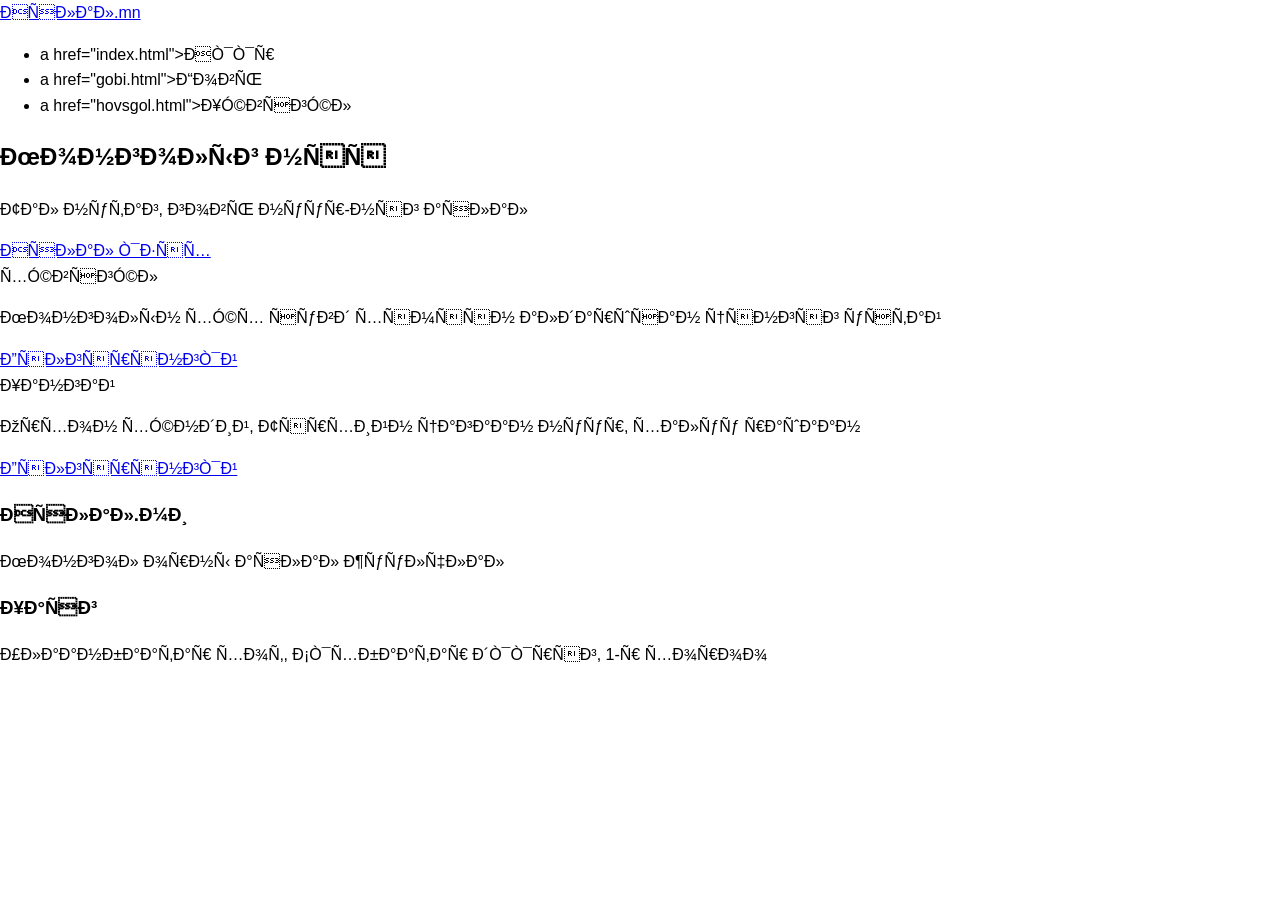
<file: CSS2/index.html>
<doctype html>
    <html lang="mn" <head>
    <meta charset="utf 8">
    <meta name="viewport" content="width=device-width" , intial-scale="1.0">
    <title>Aylal.mn-Монголыг нээ</title>
    <link rel="stylesheet" href="style.css" 
</head>
<body>
    <header class="header">
        <a class="container" href="index.html">Аялал.mn</a>
        <nav>
            <ul class="nav__list">
                <li>a href="index.html">Нүүр<a</li>
                <li>a href="gobi.html">Говь<a</li>
                <li>a href="hovsgol.html">Хөвсгөл<a</li>
            </ul>
        </nav>
            
    </header>
    <main>
        <section class="hero">
            <h1>Монголыг нээ</h1>
            <p>Тал нутаг, говь нуур-нэг аялал</p>
            <a class="btn" href="#tours">Аялал үзэх</a>
        </section>
        <selection class="tours" id="tours">
            <article class="features" id="tours"
            <h2>хөвсгөл</h2>
            <p>Монголын хөх сувд хэмээн алдаршсан цэнгэг устай</p>
            <a class="btn" href="hovsgol.html">Дэлгэрэнгүй</a>
        </article>
        <article class="feature"
        <h2>Хангай</h2>
        <p>Орхон хөндий, Тэрхийн цагаан нуур, халуу рашаан</p>
        <a class="btn" href="#">Дэлгэрэнгүй</a>
        </article>
        </selection>
           
    </main>
<footer class="site-footer">
    <div class="footer-col">
        <h3>Аялал.ми</h3>
        <p>Монгол орны аялал жуулчлал</p>

    </div class>
    <div class="footer-col">
        <h3>Хаяг</h3>
        <p>Улаанбаатар хот, Сүхбаатар дүүрэг, 1-р хороо</p>
</footer>
    </html>
</file>
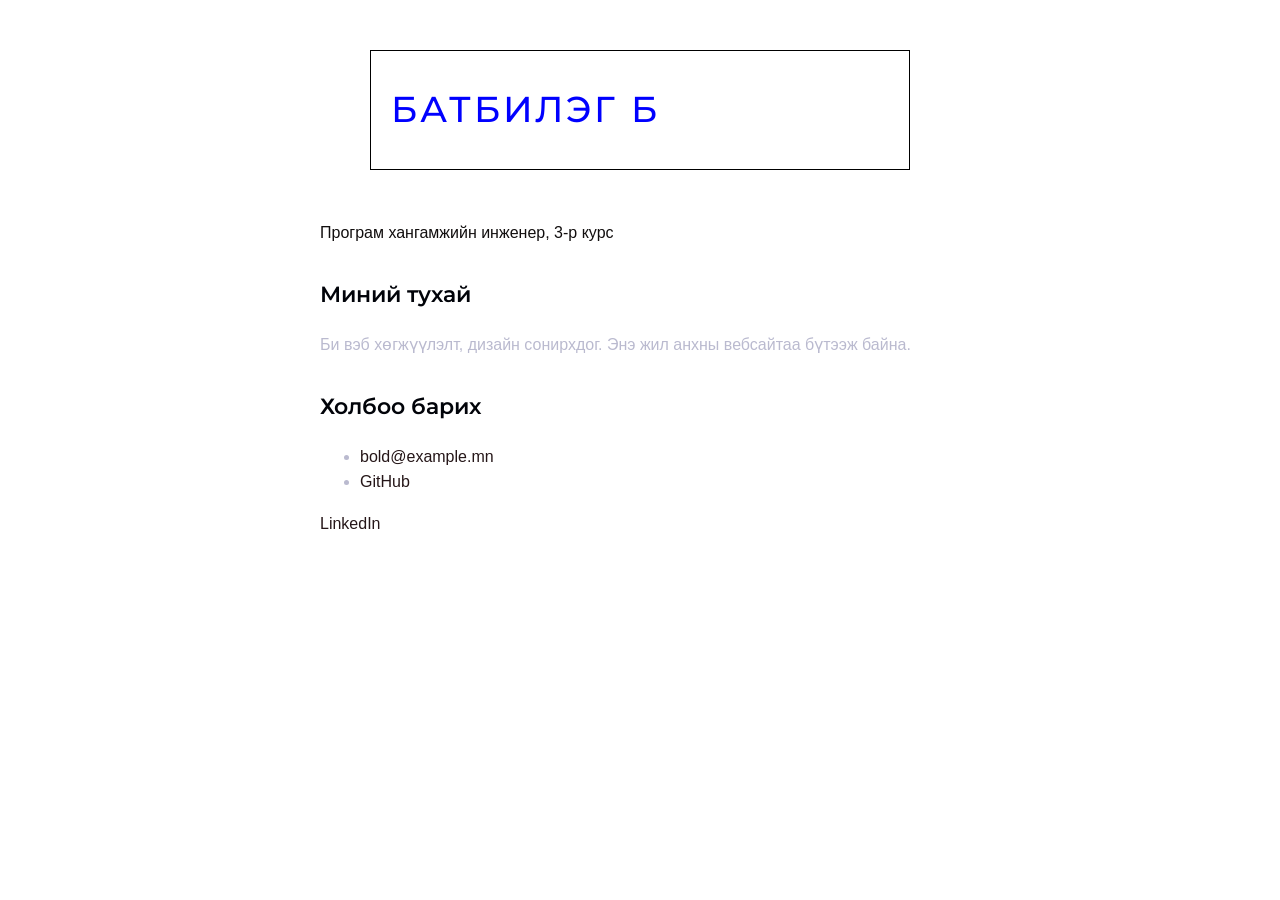
<file: CSS-1/01-neriin-huudas/index.html>
<!DOCTYPE html>
<html lang="mn">
<head>
  <meta charset="UTF-8">
  <meta name="viewport" content="width=device-width, initial-scale=1.0">
  <title>Бат-Эрдэнэ Болд — Нэрийн хуудас</title>
  <link rel="preconnect" href="https://fonts.googleapis.com">
  <link rel="preconnect" href="https://fonts.gstatic.com" crossorigin>
  <link href="https://fonts.googleapis.com/css2?family=Montserrat:wght@600;800&display=swap" rel="stylesheet">
  <link rel="stylesheet" href="style.css">
</head>
<body>
  <header>
    <h1 style="color: blue; border: 1px solid black; padding: 30px 20px; margin: 50px;">Батбилэг Б</h1>
    <p class="role">Програм хангамжийн инженер, 3-р курс</p>
  </header>
  <main>
    <h2>Миний тухай</h2>
    <p>Би вэб хөгжүүлэлт, дизайн сонирхдог. Энэ жил
       анхны вебсайтаа бүтээж байна.</p>
    <h2>Холбоо барих</h2>
    <ul>
      <li><a href="mailto:bold@example.mn">bold@example.mn</a></li>
      <li><a href="https://github.com">GitHub</a></li>
    </ul>
    <p> 
      <a href="https://www.linkedin.com">LinkedIn</a>
    </p>
  </main>
</body>
</html>
</file>
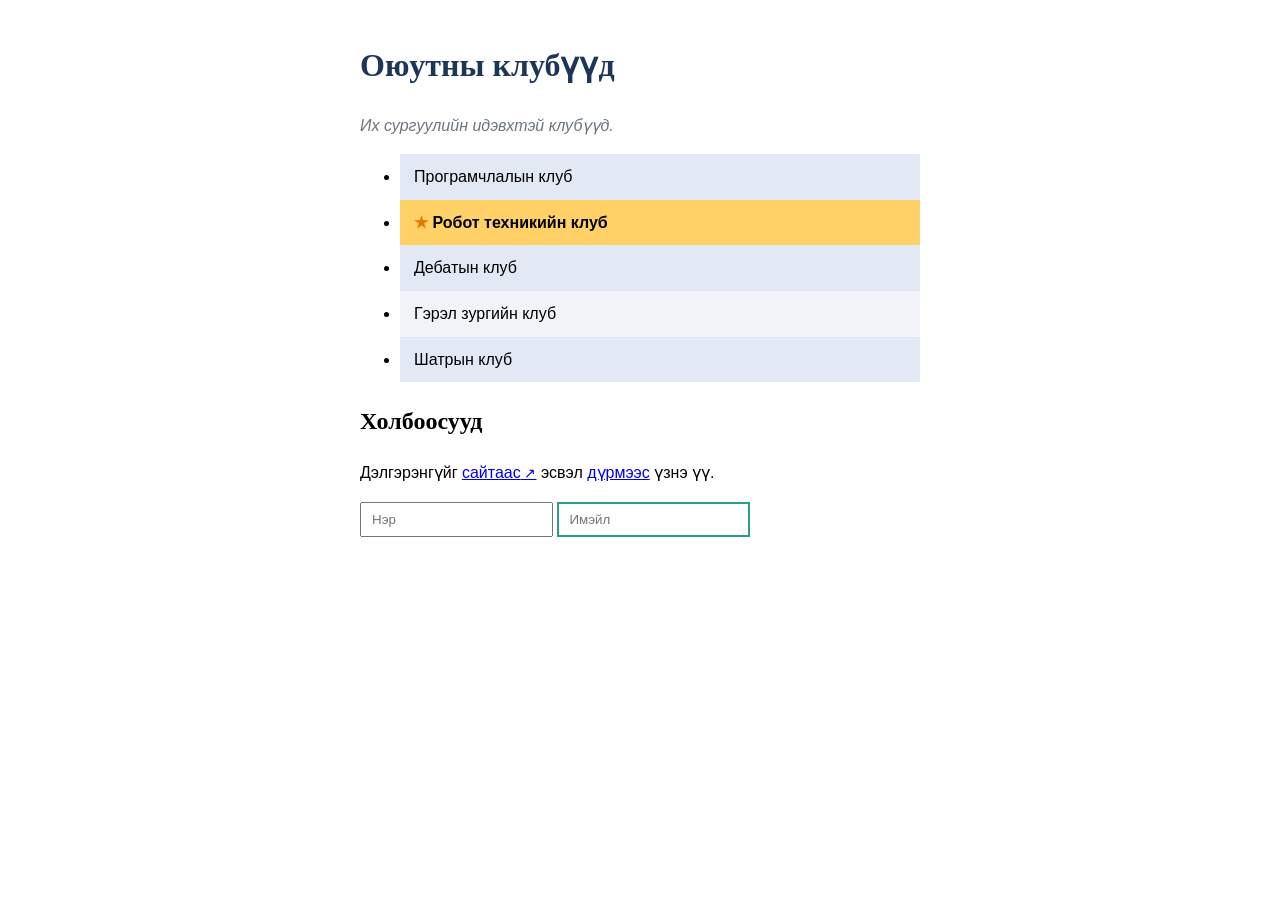
<file: CSS-1/02-klub/index.html>
<!DOCTYPE html>
<html lang="mn">
<head>
  <meta charset="UTF-8">
  <meta name="viewport" content="width=device-width, initial-scale=1.0">
  <title>Оюутны клубүүд</title>
  <link rel="stylesheet" href="style.css">
</head>
<body>
  <h1 id="title">Оюутны клубүүд</h1>
  <p class="intro">Их сургуулийн идэвхтэй клубүүд.</p>
  <ul class="clubs">
    <li>Програмчлалын клуб</li>
    <li class="featured">Робот техникийн клуб</li>
    <li>Дебатын клуб</li>
    <li>Гэрэл зургийн клуб</li>
    <li>Шатрын клуб</li>
  </ul>
  <h2>Холбоосууд</h2>
  <p>Дэлгэрэнгүйг <a href="https://www.num.edu.mn">сайтаас</a>
     эсвэл <a href="rules.html">дүрмээс</a> үзнэ үү.</p>
  <form>
    <input type="text" placeholder="Нэр">
    <input type="email" placeholder="Имэйл">
  </form>
</body>
</html>
</file>
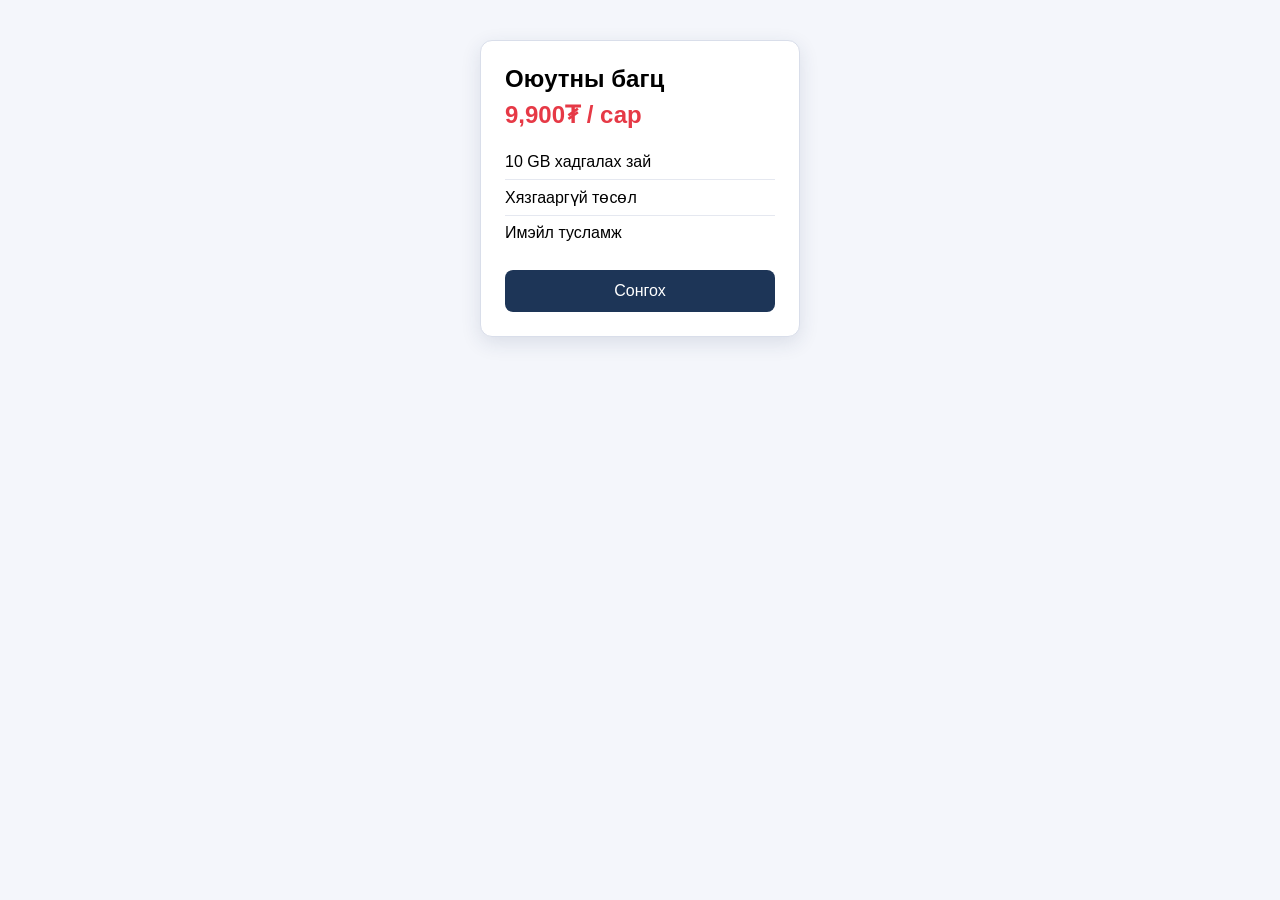
<file: CSS-1/03-uniin-kart/index.html>
<!DOCTYPE html>
<html lang="mn">
<head>
  <meta charset="UTF-8">
  <meta name="viewport" content="width=device-width, initial-scale=1.0">
  <title>Үнийн карт</title>
  <link rel="stylesheet" href="style.css">
</head>
<body>
  <article class="price-card">
    <h2 class="price-card__title">Оюутны багц</h2>
    <p class="price-card__price">9,900₮ / сар</p>
    <ul class="price-card__features">
      <li>10 GB хадгалах зай</li>
      <li>Хязгааргүй төсөл</li>
      <li>Имэйл тусламж</li>
    </ul>
    <a class="price-card__button" href="#">Сонгох</a>
  </article>
</body>
</html>
</file>
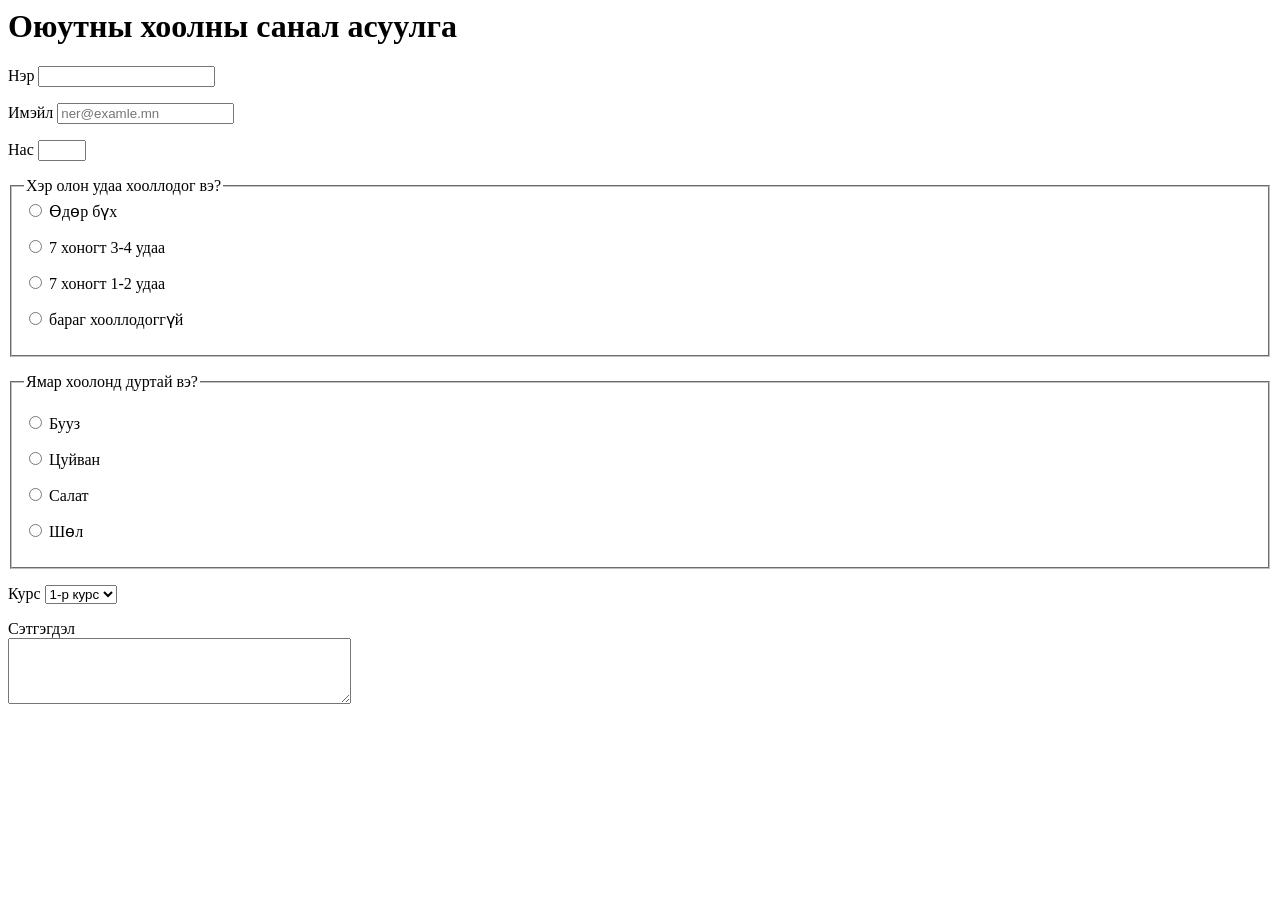
<file: Forms.html>
<html>
<head>
        <title>Оюутны хоолны санал асуулга</title>
    </head>  
<body>
     <h1>Оюутны хоолны санал асуулга</h1>
    <form action="/register" method="post">
        <label for="name"> Нэр</label>
        <input type="text" id="name" name="name" required>
   <p>
        <label for="email">Имэйл</label>
        <input type="email" id="email" name="email" required placeholder="ner@examle.mn">
        </p>
    <p> 
        <label for="age"> Нас</label>
        <input type="number" id="age" name="age" min="18" max="22" required>
    </p>
    <p>
<fieldset>
        <legend>Хэр олон удаа хооллодог вэ?</legend>
        <input type="radio" id="f-daily" name="frequency" value="daily">
        <label for="f-daily" >Өдөр бүх</label>
       
        <p>
             <input type="radio" id="f-often" name="frequency" value="often">           
             <label for="f-often">7 хоногт 3-4 удаа</label> 
        </p>
        <p>
             <input type="radio" id="f-often" name="frequency" value="often">           
             <label for="f-often">7 хоногт 1-2 удаа</label> 
        </p>
         <p>
             <input type="radio" id="f-often" name="frequency" value="often">           
             <label for="f-often">бараг хооллодоггүй</label> 
        </p>
    </fieldset>
    </p>
    <p>
        <fieldset>
        <legend> Ямар хоолонд дуртай вэ?</legend>
        <p>
             <input type="radio" id="f-often" name="frequency" value="often">           
             <label for="f-often">Бууз</label> 
        </p>
        <p>
             <input type="radio" id="f-often" name="frequency" value="often">           
             <label for="f-often">Цуйван</label> 
        </p>
        <p>
             <input type="radio" id="f-often" name="frequency" value="often">           
             <label for="f-often">Салат</label> 
        </p>
<p>
             <input type="radio" id="f-often" name="frequency" value="often">           
             <label for="f-often">Шөл</label> 
        </p>
        </fieldset>
    </p>
    <p>
      <label for="course">Курс</label>
      <select id="course" name="course">
        <option value="1">1-р курс</option>
        <option value="2">2-р курс</option>
        <option value="3">3-р курс</option>
        <option value="4">4-р курс</option>
      </select>
    </p>
    <p>
      <label for="comment">Сэтгэгдэл</label><br>
      <textarea id="comment" name="comment" rows="4" cols="40"></textarea>
    </p>
    </form>
  </body>  
</html>
</file>
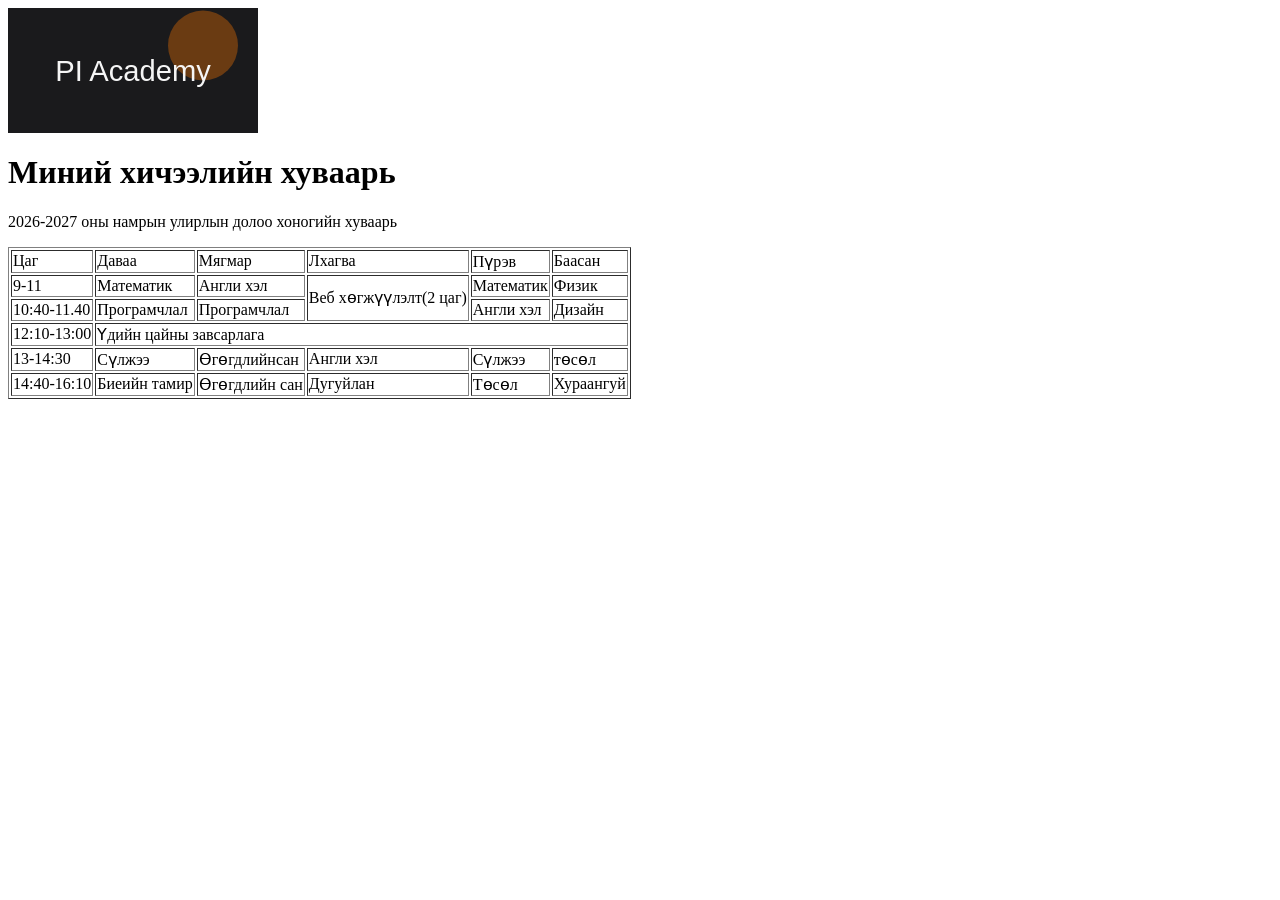
<file: lecture2-hicheel-huvaari.html>
<html>

<head>
    <title>Миний хичээлийн хуваарь</title>

</head>
 
<body>

  <img src="jor/logo.svg" alt="PI Academy сургуулийн лого" width="250">
    
    <table border="1">
        <thead>
            <tr>
                <td>Цаг</td>
                <td>Даваа</td>
                <td>Мягмар</td>
                <td>Лхагва</td>
                <td>Пүрэв</td>
                <td>Баасан</td>
            </tr>
        </thead>

        <tbody>
            <h1>Миний хичээлийн хуваарь</h1>
            <p>2026-2027 оны намрын улирлын долоо хоногийн хуваарь</p>
            <tr>
                <td>9-11</td>
                <td>Математик</td>
                <td>Англи хэл</td>
                <td rowspan="2">Веб хөгжүүлэлт(2 цаг)</td>
                <td>Математик</td>
                <td>Физик</td>
            </tr>

            <tr>
                <td>10:40-11.40</td>
                <td>Програмчлал</td>
                <td>Програмчлал</td>
                <td>Англи хэл</td>
                <td>Дизайн</td>
            </tr>
            <tr>
                <td>12:10-13:00</td>
                <td colspan="5">Үдийн цайны завсарлага</td>
            </tr>
            <tr>
                <td>13-14:30</td>
                <td>Сүлжээ</td>
                <td>Өгөгдлийнсан</td>
                <td ro="2">Англи хэл</td>
                <td>Сүлжээ</td>
                <td>төсөл</td>
            </tr>
            <tr>
                <td>14:40-16:10</td>
                <td>Биеийн тамир</td>
                <td>Өгөгдлийн сан</td>
                <td rowspan="2">Дугуйлан</td>
                <td>Төсөл</td>
                <td>Хураангуй</td>
            </tr>
        </tbody>
    </table>
</body>

</html>
</file>
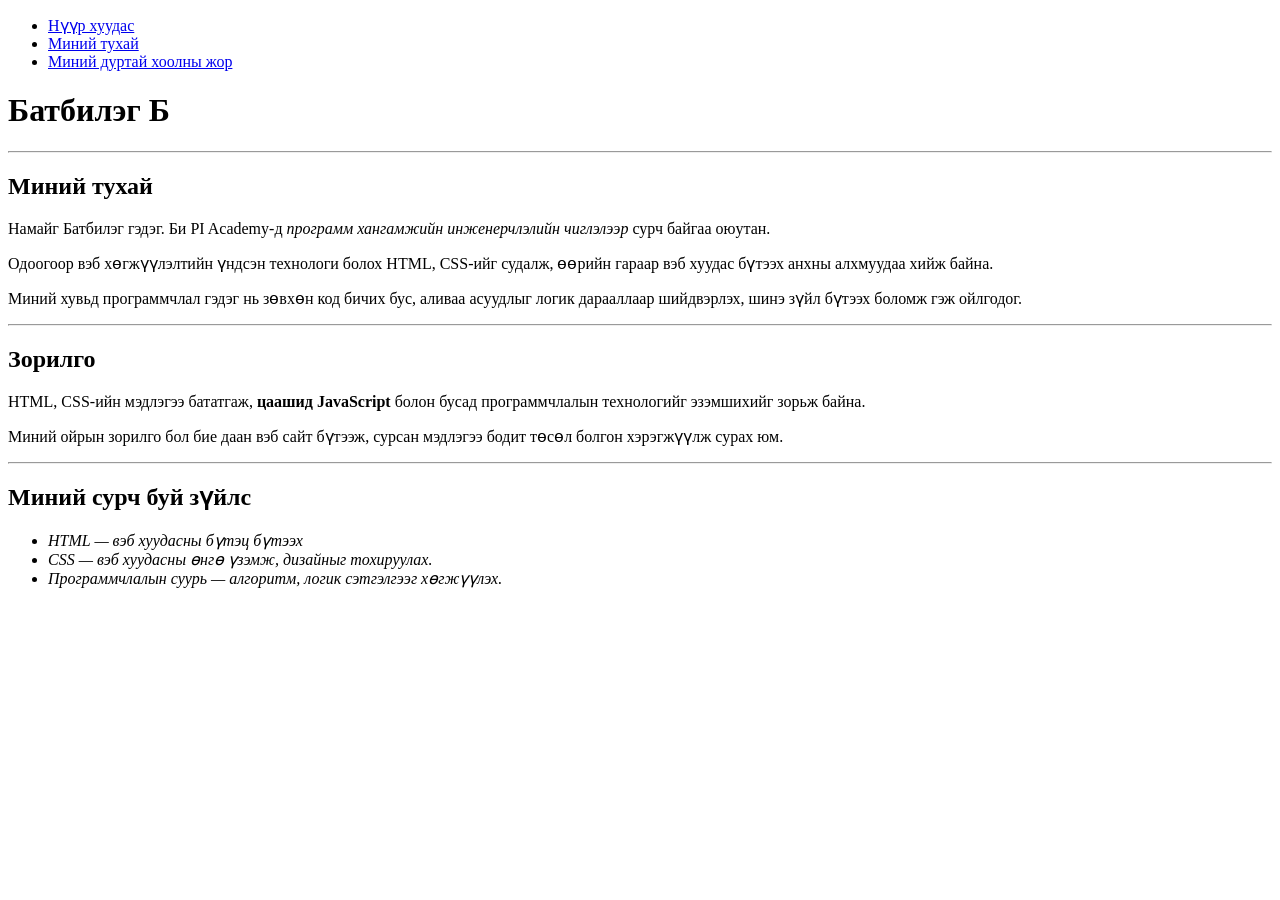
<file: profile.html>
<!DOCTYPE html>
<html lang="mn">

<head>
  <meta charset="UTF-8">
  <title>Батбилэг Б — Танилцуулга</title>
</head>

<body>

   <ul>
        <li>
            <a href="index.html">Нүүр хуудас</a>
        </li>
        <li>
            <a href="profile.html">Миний тухай</a>
        </li>
         <li>
            <a href="jor/menu.html">Миний дуртай хоолны жор</a>
        </li>
    </ul>
    
  <h1>Батбилэг Б</h1>

  <hr>

  <h2>Миний тухай</h2>
  <p>Намайг Батбилэг гэдэг. Би PI Academy-д <em>программ хангамжийн инженерчлэлийн чиглэлээр</em> сурч байгаа оюутан.</p>
  <p>Одоогоор вэб хөгжүүлэлтийн үндсэн технологи болох HTML, CSS-ийг судалж, өөрийн гараар вэб хуудас бүтээх анхны алхмуудаа хийж байна.</p>
  <p>Миний хувьд программчлал гэдэг нь зөвхөн код бичих бус, аливаа асуудлыг логик дарааллаар шийдвэрлэх, шинэ зүйл бүтээх боломж гэж ойлгодог.</p>
  <hr>

  <h2>Зорилго</h2>
  <p>HTML, CSS-ийн мэдлэгээ бататгаж,<strong> цаашид JavaScript </strong>болон бусад программчлалын технологийг эзэмшихийг зорьж байна.</p>
  <p>Миний ойрын зорилго бол бие даан вэб сайт бүтээж, сурсан мэдлэгээ бодит төсөл болгон хэрэгжүүлж сурах юм.</p>

  <hr>

  <h2>Миний сурч буй зүйлс</h2>

<ul>
    <li><em>HTML — вэб хуудасны бүтэц бүтээх</em></li>
    <li><em>CSS — вэб хуудасны өнгө үзэмж, дизайныг тохируулах.</em></li>
    <li><em>Программчлалын суурь — алгоритм, логик сэтгэлгээг хөгжүүлэх.</em></li>
</ul>

</body>

</html>
</file>
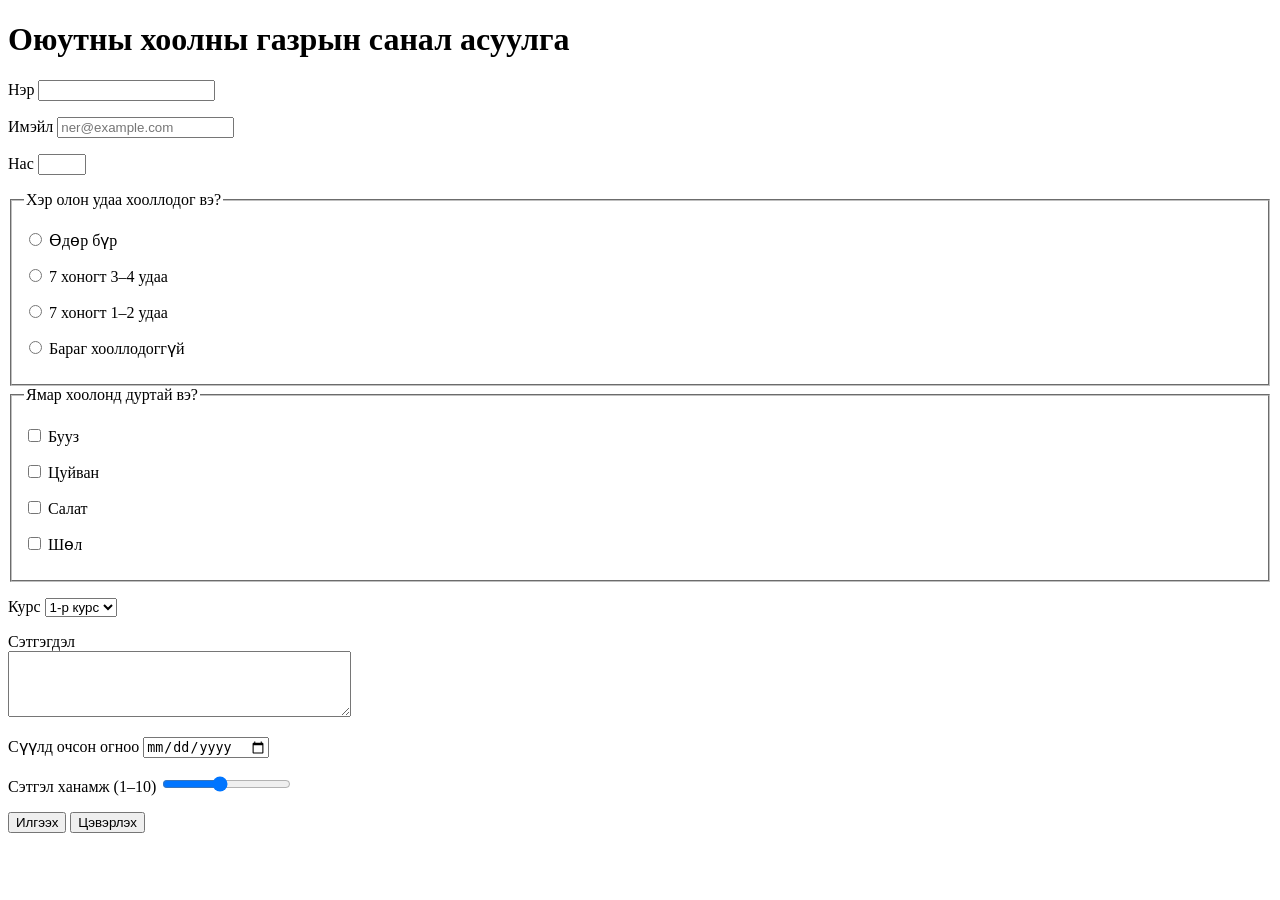
<file: sanalasuulga.html>
<!DOCTYPE html>

<head>
  <meta charset="UTF-8">
  <title>Оюутны хоолны газрын санал асуулга</title>
</head>
<body>
  <h1>Оюутны хоолны газрын санал асуулга</h1>

  <form action="#" method="post">
    <p>
      <label for="name">Нэр</label>
      <input type="text" id="name" name="name" required>
    </p>
    <p>
      <label for="email">Имэйл</label>
      <input type="email" id="email" name="email" placeholder="ner@example.com">
    </p>
    <p>
      <label for="age">Нас</label>
      <input type="number" id="age" name="age" min="16" max="60">
    </p>

    <fieldset>
      <legend>Хэр олон удаа хооллодог вэ?</legend>
      <p>
        <input type="radio" id="f-daily" name="frequency" value="daily">
        <label for="f-daily">Өдөр бүр</label>
      </p>
      <p>
        <input type="radio" id="f-often" name="frequency" value="often">
        <label for="f-often">7 хоногт 3–4 удаа</label>
      </p>
      <p>
        <input type="radio" id="f-rare" name="frequency" value="rare">
        <label for="f-rare">7 хоногт 1–2 удаа</label>
      </p>
      <p>
        <input type="radio" id="f-never" name="frequency" value="never">
        <label for="f-never">Бараг хооллодоггүй</label>
      </p>
    </fieldset>

    <fieldset>
      <legend>Ямар хоолонд дуртай вэ?</legend>
      <p>
        <input type="checkbox" id="food-buuz" name="food" value="buuz">
        <label for="food-buuz">Бууз</label>
      </p>
      <p>
        <input type="checkbox" id="food-tsuivan" name="food" value="tsuivan">
        <label for="food-tsuivan">Цуйван</label>
      </p>
      <p>
        <input type="checkbox" id="food-salad" name="food" value="salad">
        <label for="food-salad">Салат</label>
      </p>
      <p>
        <input type="checkbox" id="food-soup" name="food" value="soup">
        <label for="food-soup">Шөл</label>
      </p>
    </fieldset>

    <p>
      <label for="course">Курс</label>
      <select id="course" name="course">
        <option value="1">1-р курс</option>
        <option value="2">2-р курс</option>
        <option value="3">3-р курс</option>
        <option value="4">4-р курс</option>
      </select>
    </p>
    <p>
      <label for="comment">Сэтгэгдэл</label><br>
      <textarea id="comment" name="comment" rows="4" cols="40"></textarea>
    </p>
    <p>
      <label for="visit">Сүүлд очсон огноо</label>
      <input type="date" id="visit" name="visit">
    </p>
    <p>
      <label for="rating">Сэтгэл ханамж (1–10)</label>
      <input type="range" id="rating" name="rating" min="1" max="10" value="5">
    </p>

    <button type="submit">Илгээх</button>
    <button type="reset">Цэвэрлэх</button>
  </form>
</body>
</html>
</file>
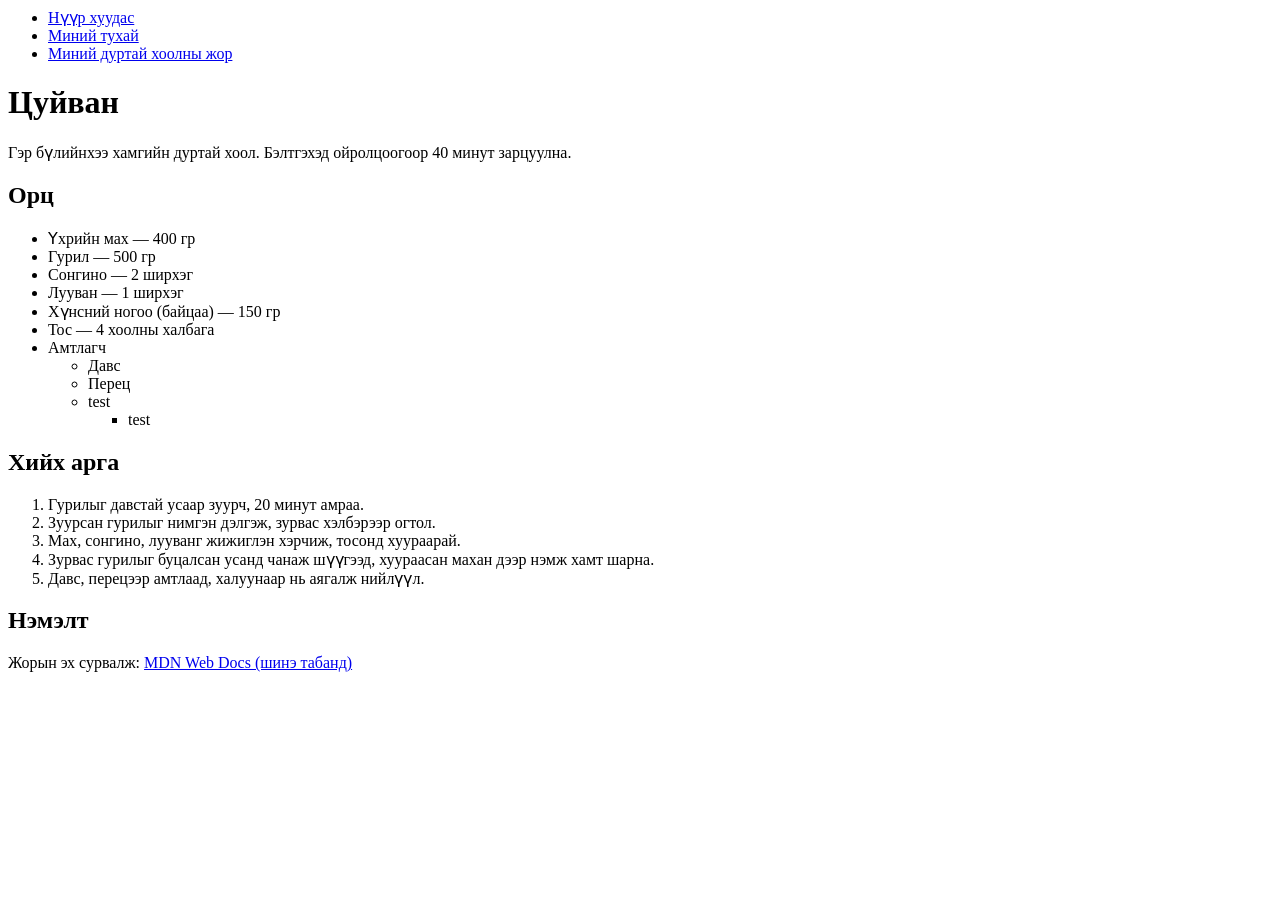
<file: jor/menu.html>
<html lang="mn">
<head>
  <meta charset="UTF-8">
  <title>Цуйван — дуртай хоолны жор</title>
</head>
<body>

     <ul>
        <li>
            <a href="../index.html">Нүүр хуудас</a>
        </li>
        <li>
            <a href="../profile.html">Миний тухай</a>
        </li>
          <li>
            <a href="../jor/menu.html">Миний дуртай хоолны жор</a>
        </li>
    </ul>
  <h1>Цуйван</h1>
  <p>Гэр бүлийнхээ хамгийн дуртай хоол. Бэлтгэхэд ойролцоогоор 40 минут зарцуулна.</p>


  <h2>Орц</h2>
  <ul>
    <li>Үхрийн мах — 400 гр</li>
    <li>Гурил — 500 гр</li>
    <li>Сонгино — 2 ширхэг</li>
    <li>Лууван — 1 ширхэг</li>
    <li>Хүнсний ногоо (байцаа) — 150 гр</li>
    <li>Тос — 4 хоолны халбага</li>
    <li>Амтлагч
      <ul>
        <li>Давс</li>
        <li>Перец</li>
        <li> test
            <ul><li>test</li></ul>
        </li>
      </ul>
    </li>
  </ul>

  <h2>Хийх арга</h2>
  <ol>
    <li>Гурилыг давстай усаар зуурч, 20 минут амраа.</li>
    <li>Зуурсан гурилыг нимгэн дэлгэж, зурвас хэлбэрээр огтол.</li>
    <li>Мах, сонгино, лууванг жижиглэн хэрчиж, тосонд хуураарай.</li>
    <li>Зурвас гурилыг буцалсан усанд чанаж шүүгээд, хуураасан махан дээр нэмж хамт шарна.</li>
    <li>Давс, перецээр амтлаад, халуунаар нь аягалж нийлүүл.</li>
  </ol>

  <h2>Нэмэлт</h2>
  <p>Жорын эх сурвалж: <a href="https://developer.mozilla.org/" target="_blank">MDN Web Docs (шинэ табанд)</a></p>

</body>
</html>
</file>
<file: CSS2/style.css>
*,
*::before,
*::after {
  box-sizing: border-box;
  
}
body{
    margin: 0;
    font-family: 'Poppins', sans-serif;
    line-height: 1.6;
    color: 

}
</file>
<file: CSS-1/01-neriin-huudas/style.css>
/* === Суурь: body === */
body {
  max-width: 640px;
  margin: 40px auto;
  padding: 0 20px;
  font-family: "Roboto", "Helvetica Neue", Arial, sans-serif;
  font-size: 16px;
  line-height: 1.6;
  color: #babacf; /* HEX хэлбэр */
}

/* === Гарчгууд: Google Fonts (Montserrat, кирилл дэмждэг) === */
h1,
h2 {
  font-family: "Montserrat", Arial, sans-serif;
}

h1 {
  margin-bottom: 0;
  font-size: 2.25rem;
  font-weight: 500;
  letter-spacing: 0.08em;
  text-transform: uppercase;
}

h2 {
  margin-top: 2rem;
  font-size: 1.4rem;
  font-weight: 600;
  color: hsl(230, 75%, 2%); /* HSL хэлбэр */
}

/* === Албан тушаал === */
.role {
  margin-top: 0.25rem;
  color: rgb(17, 14, 14); /* RGB хэлбэр */
}

/* === Холбоосууд (төлөвүүд: link, visited, hover) === */
a {
  color: #251618;
  text-decoration: none;
}
a:visited {
  color: #96924b;
}

a:hover {
  color: #f77f00;
  text-decoration: underline;
}
</file>
<file: CSS-1/02-klub/style.css>
/* === Суурь === */
body {
  max-width: 560px;
  margin: 40px auto;
  padding: 0 20px;
  font-family: Arial, sans-serif;
  line-height: 1.6;
}

/* сонгогчийн төрөл: бүлэг сонгогч (h1, h2 нэг фонт) */
h1,
h2 {
  font-family: Georgia, "Times New Roman", serif;
}

/* сонгогчийн төрөл: ID сонгогч (specificity 1-0-0) */
#title {
  color: #1d3557;
}

/* сонгогчийн төрөл: class сонгогч */
.intro {
  color: #6c757d;
  font-style: italic;
}

/* сонгогчийн төрөл: удмын сонгогч (.clubs доторх бүх li) */
.clubs li {
  padding: 10px 14px;
  background: #f1f3f9; /* specificity 0-1-1 */
}

/* сонгогчийн төрөл: псевдо-класс — зебра */
.clubs li:nth-child(odd) {
  background: #e3e8f5;
}

/*
  Specificity: .clubs li = 0-1-1, .featured = 0-1-0.
  0-1-1 > 0-1-0 тул .featured өөрөө ганцаараа бичигдвэл ялагдана.
  Тиймээс .clubs .featured (0-2-0) гэж нарийн бичиж ялуулав.
*/
.featured {
  background: #ffd166;
}

.clubs .featured {
  background: #ffd166;
  font-weight: bold;
}

/* сонгогчийн төрөл: псевдо-элемент (::before) */
.featured::before {
  content: "★ ";
  color: #e07a00;
  font-weight: bold;
}

/* сонгогчийн төрөл: хөрш сонгогч (h2 + p) */
h2 + p {
  margin-top: 0;
}

/* сонгогчийн төрөл: атрибут сонгогч (https-ээр эхэлсэн) */
a[href^="https"]::after {
  content: " ↗";
  font-size: 0.85em;
}

/* сонгогчийн төрөл: атрибут сонгогч (зөвхөн имэйлийн талбар) */
input[type="email"] {
  border: 2px solid #2a9d8f;
}

input {
  padding: 8px 10px;
}
</file>
<file: CSS-1/03-uniin-kart/style.css>
/* === Reset === */
*,
*::before,
*::after {
  box-sizing: border-box;
}

body {
  margin: 0;
  font-family: Arial, sans-serif;
  background: #f4f6fb;
}

/* === Карт ===
   Тооцолол: box-sizing: content-box байсан бол нийт өргөн
   320 + 24×2 (padding) + 1×2 (border) = 370px болно.
   border-box тул width: 320px нь padding, border-ийг багтаана. */
.price-card {
  width: 320px;
  margin: 40px auto;
  padding: 24px;
  background: #ffffff;
  border: 1px solid #d9deea;
  border-radius: 12px;
  box-shadow: 0 6px 20px rgba(29, 53, 87, 0.12);
}

.price-card__title {
  margin: 0 0 8px;
}

.price-card__price {
  margin: 0 0 16px;
  font-size: 1.5rem;
  font-weight: bold;
  color: #e63946;
}

/* === Жагсаалт === */
.price-card__features {
  margin: 0 0 20px;
  padding: 0;
  list-style: none;
}

.price-card__features li {
  padding: 8px 0;
  border-bottom: 1px solid #e5e8f0;
}

.price-card__features li:last-child {
  border-bottom: none;
}

/* === Товч ===
   display: block — бүтэн өргөн эзэлнэ (inline бол padding дээд/доод
   талд зэргэлдээ мөрийг түлхэхгүй, өргөн нь текстээр хязгаарлагдана). */
.price-card__button {
  display: block;
  padding: 12px 20px;
  text-align: center;
  text-decoration: none;
  color: #ffffff;
  background: #1d3557;
  border-radius: 8px;
}

.price-card__button:hover {
  background: #e63946;
}
</file>
